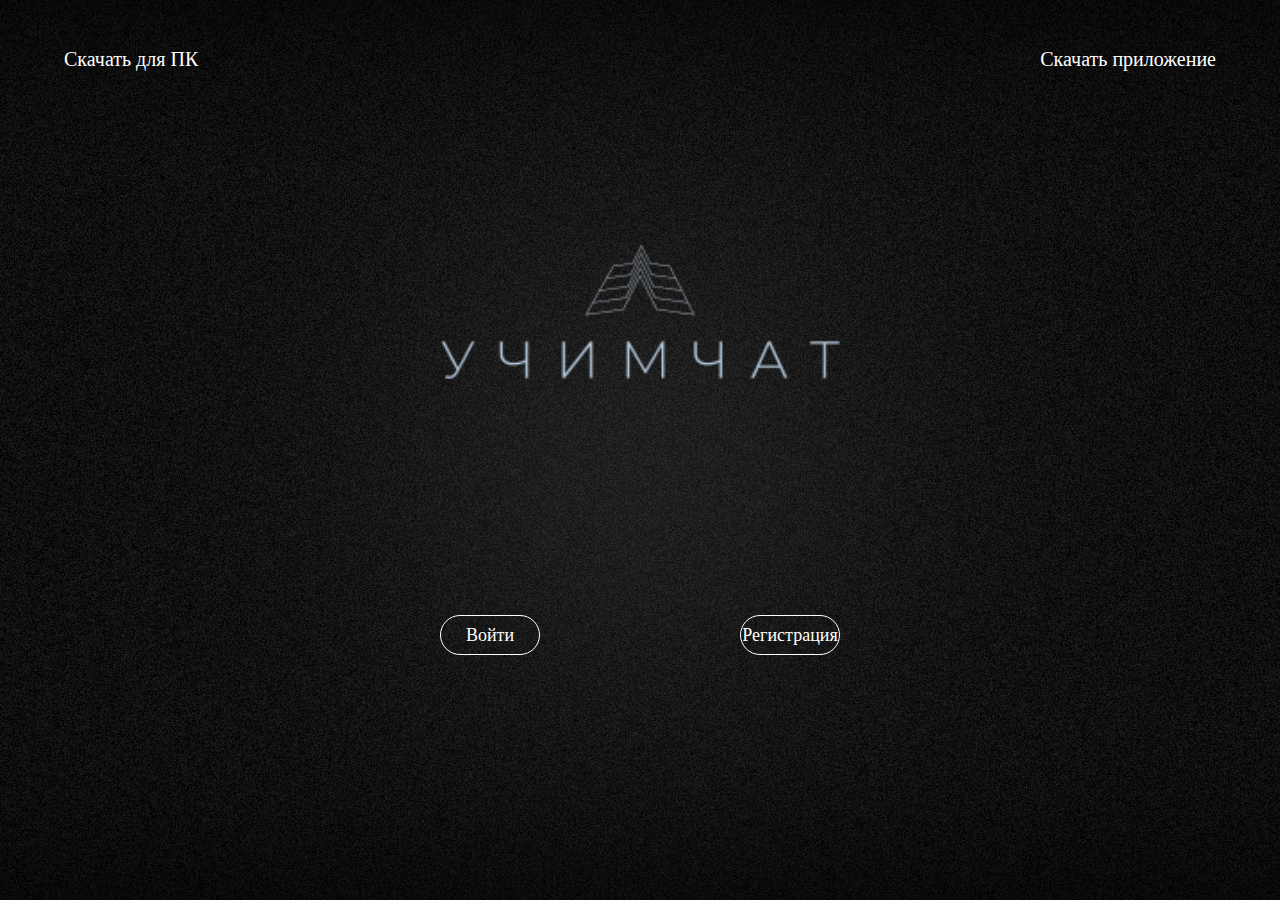
<file: ui-service/static/index.html>
<!DOCTYPE html>
<html lang="ru">
<head>
    <meta charset="utf-8">
    <meta http-equiv="X-UA-Compatible" content="IE=edge">
    <meta name="viewport" content="width=device-width, initial-scale=1">

    <title>VKR</title>
    <script src="js/page/login.js" type="text/javascript"></script>
    <!--[if lt IE 9]>
    <script src="https://cdn.jsdelivr.net/npm/html5shiv@3.7.3/dist/html5shiv.min.js"></script>
    <script src="https://cdn.jsdelivr.net/npm/respond.js@1.4.2/dest/respond.min.js"></script>
    <![endif]-->
</head>
<body>
<div class="downLoad1 animated fadeInDown">
    <a href="#" class="pcLink">
        Скачать для ПК
    </a>
</div>
<div class="downLoad2 animated fadeInDown">
    <a href="#" class="appLink">
        Скачать приложение
    </a>
</div>
<div class="vertical">
    <div class="box1">
        <div class="horizontal">
            <div class="box2">
                <img class="part1 animated bounceInDown" src="img/s-logo.png">
                <div class="button-style1 animated rotateInUpLeft">
                    <a href="login.html" class="lk1">
                        <div class="link1">
                            <div class="bt1">
                                Войти
                            </div>
                        </div>
                    </a>
                </div>
                <div class="button-style2  animated rotateInUpRight">
                    <a href="register.html" class="lk2">
                        <div class="link2">
                            <div class="bt1">
                                Регистрация
                            </div>
                        </div>
                    </a>
                </div>
            </div>
        </div>
    </div>
</div>
</body>
</html>
</file>
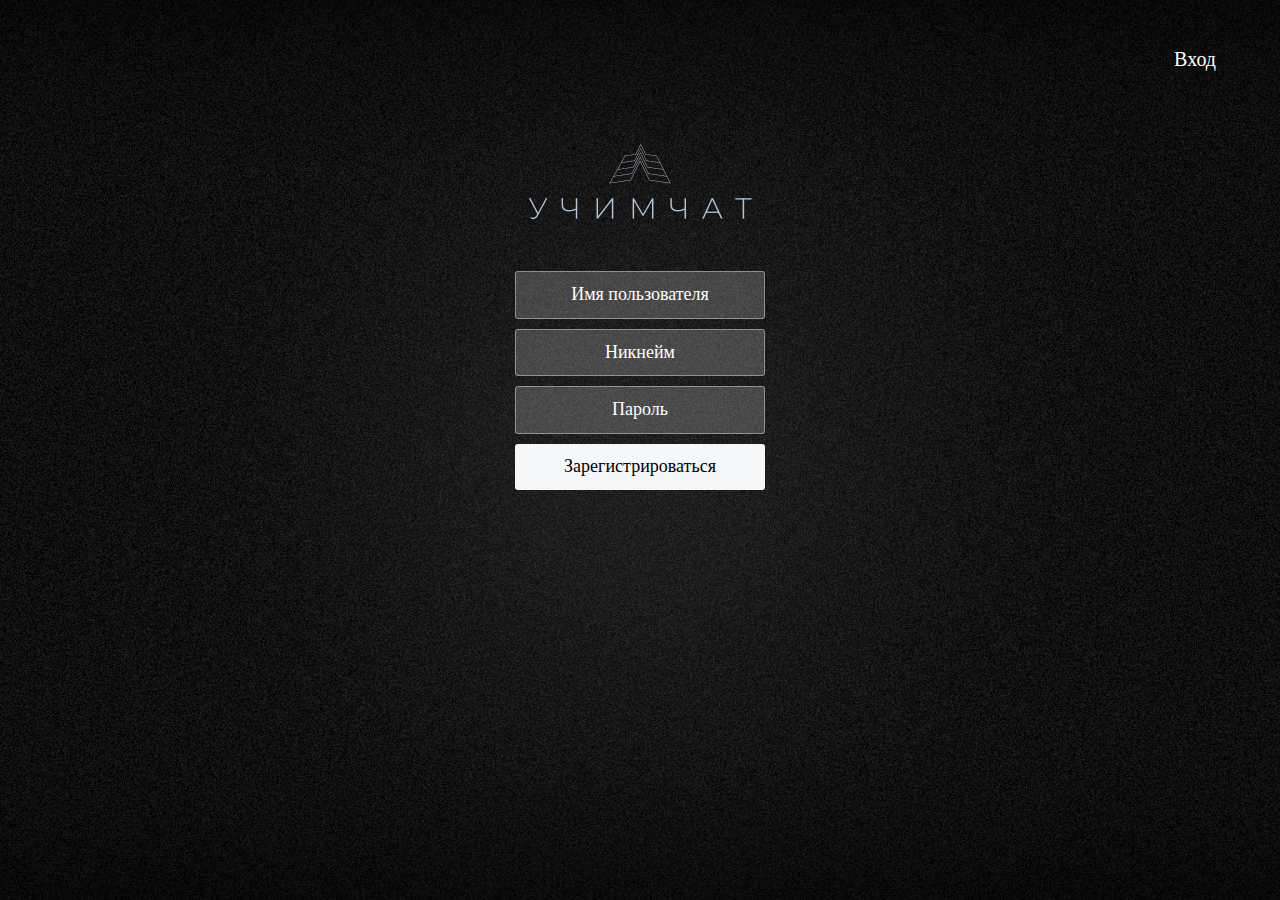
<file: ui-service/static/register.html>
<!DOCTYPE html>
<html lang="ru">
<head>
    <meta charset="utf-8">
    <meta http-equiv="X-UA-Compatible" content="IE=edge">
    <meta name="viewport" content="width=device-width, initial-scale=1">

    <title>Регистрация</title>
    <script src="js/page/register.js" type="text/javascript"></script>
    <!--[if lt IE 9]>
    <script src="https://cdn.jsdelivr.net/npm/html5shiv@3.7.3/dist/html5shiv.min.js"></script>
    <script src="https://cdn.jsdelivr.net/npm/respond.js@1.4.2/dest/respond.min.js"></script>
    <![endif]-->
</head>
<body>
<div class="jump animated fadeInDown">
    <a href="login.html" class="jumpLink">
        Вход
    </a>
</div>
<div class="wrapper animated flipInY">
    <div class="container offsetUp">
        <img class="s-logo" src="img/s-logo.png" alt="VKR">
        <div class="form">
            <input id="userName" type="text" placeholder="Имя пользователя">
            <input id="userNickName" type="text" placeholder="Никнейм">
            <input id="userPassword" type="password" placeholder="Пароль">
            <button type="submit" onclick="checkRegister()">Зарегистрироваться</button>
        </div>
    </div>
</div>
</body>
</html>
</file>
